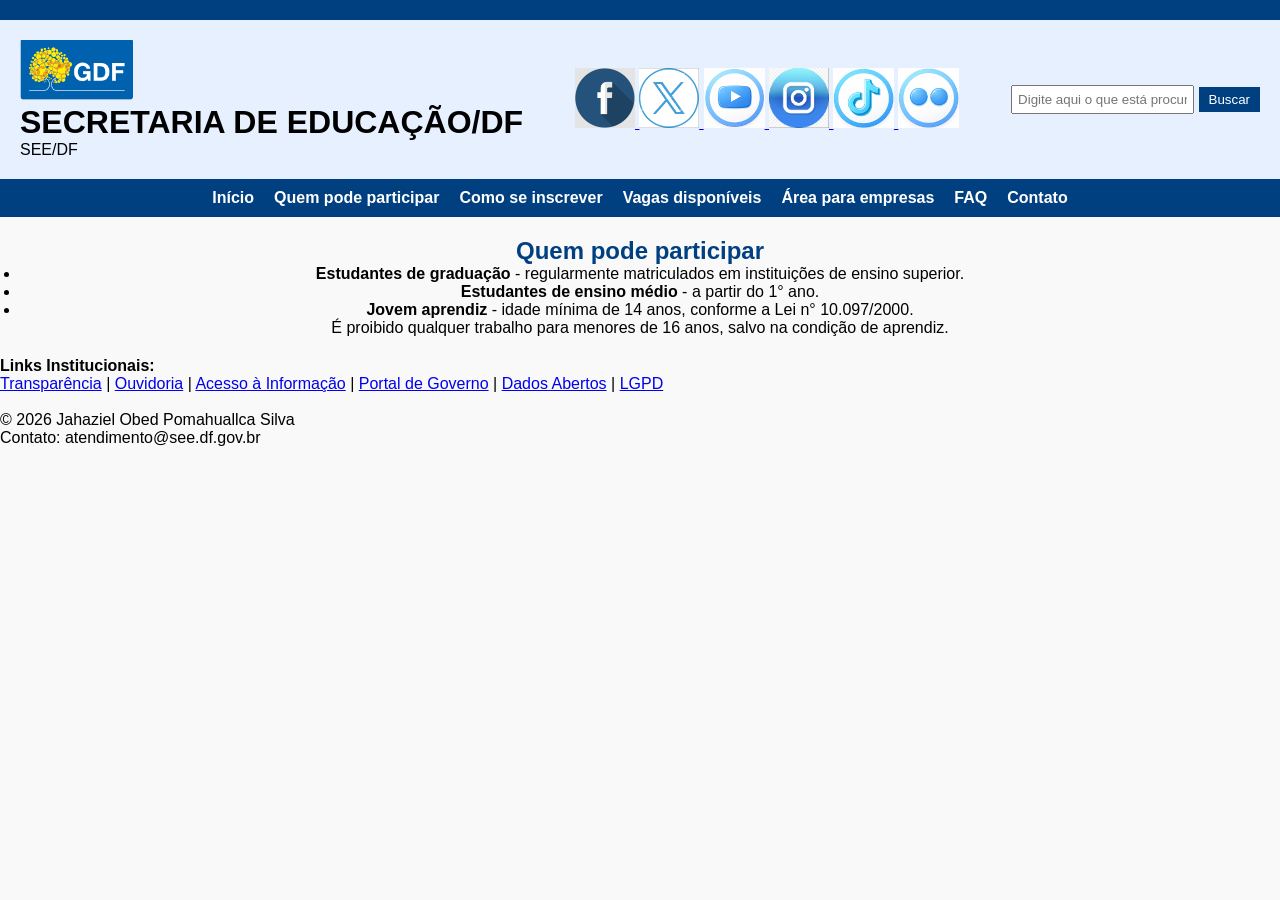
<file: index.html>
<!DOCTYPE html>
<html lang="pt-BR">
<head>
    <meta charset="UTF-8">
    <meta name="viewport" content="width=device-width, initial-scale=1.0">
    <title>Vagas (SEE) de Estágios e Jovem Aprendiz.</title>
    <link rel="stylesheet" href="styles.css">
</head>
<body>
  <!--Barra superior-->
    <div class="top-bar"></div>
<!-- Cabeçalho principal -->
<header>
  <div class="logo">
    <title>images</title>
    <img src="imagem/logo-gdf.png" alt=""> 
    <class="title">
        <h1>SECRETARIA DE EDUCAÇÃO/DF</h1>
        <p>SEE/DF</p>
    </div>
    <div class="logo">
        <a href="https://www.facebook.com/educadf/" target="_blank"><img src="imagem/logo-facebook.png" alt="Facebook">
        <a href="https://x.com/educadf" target="_blank"><img src="imagem/logo-X.png" alt="X">
        <a href="https://www.youtube.com/channel/UCbtXh3i-jkJ6vi-5nkzqukw" target="_blank"><img src="imagem/logo-youtube.png" alt="YouTube">
        <a href="https://www.instagram.com/educadf/" target="_blank"><img src="imagem/logo-instagram.png" alt="Instagram">
        <a href="https://www.tiktok.com/@educadf" target="_blank"><img src="imagem/logo-toktok.png" alt="TikTok">
        <a href="https://www.flickr.com/photos/199955563@N07/albums/" target="_blank"><img src="imagem/logo-flickr.png" alt="Flickr"></a>
    </div>
    <div class="search">
        <input type="text" placeholder="Digite aqui o que está procurando">
        <button>Buscar</button>
    </div>
</header>
<!--Menu principal-->
<nav class="main-menu">
    <ul>
        <li><a href="index.html" class="active">Início</a></li>
        <li><a href="quem-pode-participar.html">Quem pode participar</a></li>
        <li><a href="como-se-inscrever.html">Como se inscrever</a></li>
        <li><a href="vagas.html">Vagas disponíveis</a></li>
        <li><a href="empresas.html">Área para empresas</a></li>
        <li><a href="faq.html">FAQ</a></li>
        <li><a href="contato.html">Contato</a></li>
    </ul>
</nav>
<!--Conteúdo-->
<main>
    <sectionid="quem-pode-participar">
        <h2>Quem pode participar</h2>
        <ul>
            <li><strong>Estudantes de graduação</strong> - regularmente matriculados em instituições de ensino superior.</li>
            <li><strong>Estudantes de ensino médio</strong> - a partir do 1° ano.</li>
            <li><strong>Jovem aprendiz</strong> - idade mínima de 14 anos, conforme a Lei n° 10.097/2000.</li>
        </ul>
        <p>É proibido qualquer trabalho para menores de 16 anos, salvo na condição de aprendiz.</p>
        </section>
</main>
<footerstyle="background-color:#f2f2f2; padding:20px; text-align:center; font-size:14px;">
        <div>
          <strong>Links Institucionais:</strong><br>
          <a href="https://www.transparencia.df.gov.br" target="_blank">Transparência</a> |
          <a href="https://www.ouvidoria.df.gov.br" target="_blank">Ouvidoria</a> |
          <a href="https://www.acessoainformacao.gov.br" target="_blank">Acesso à Informação</a> |
          <a href="https://www.portal.df.gov.br" target="_blank">Portal de Governo</a> |
          <a href="https://www.dadosabertos.df.gov.br" target="_blank">Dados Abertos</a> |
          <a href="https://www.lgpd.df.gov.br" target="_blank">LGPD</a>
        </div>
        <br>
        <div>
        <p>&copy; 2026 Jahaziel Obed Pomahuallca Silva</p>
    <p>Contato: atendimento@see.df.gov.br</p>
</footer> 
</body>
</html>
</file>
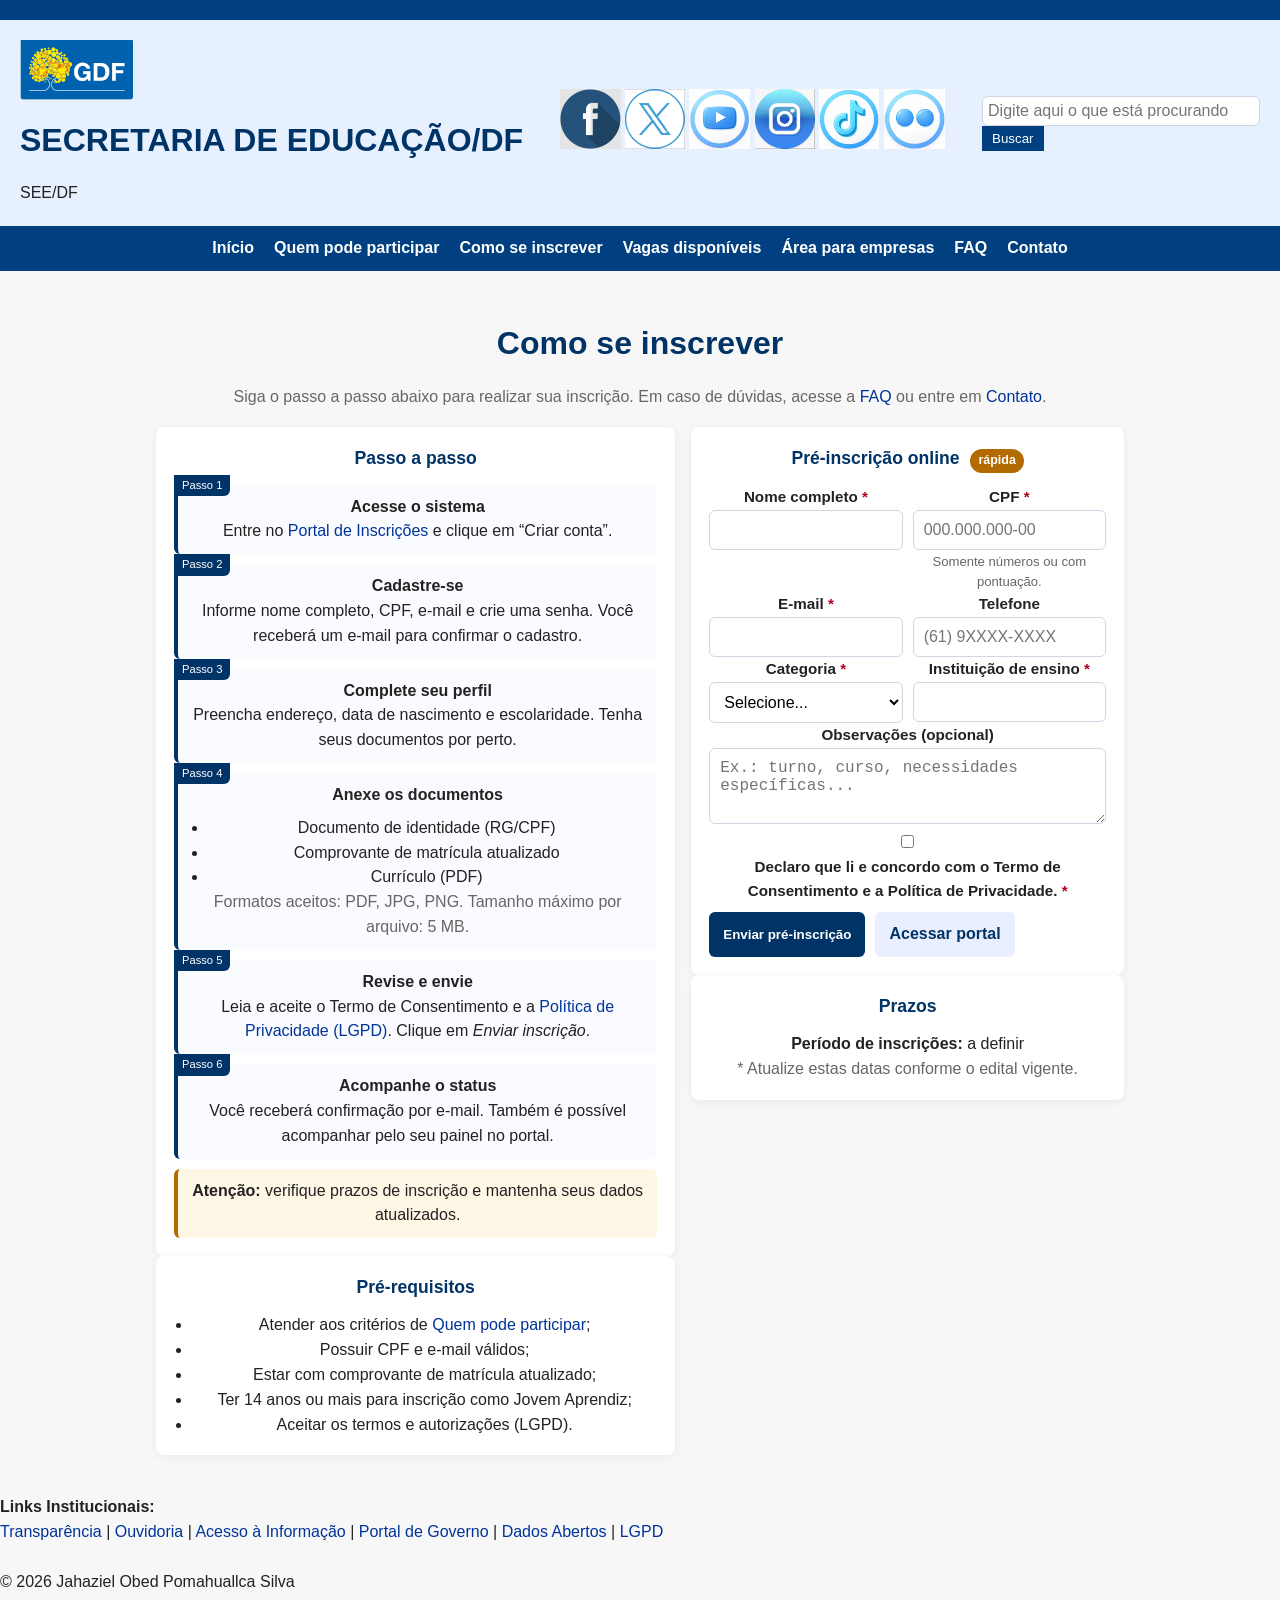
<file: como-se-inscrever.html>
<!DOCTYPE html>
<html lang="pt-BR">
<head>
  <meta charset="UTF-8" />
  <meta name="viewport" content="width=device-width, initial-scale=1" />
  <title>Como se inscrever</title>
  <link rel="stylesheet" href="styles.css">
  <body>
  <!--Barra superior-->
    <div class="top-bar"></div>
<!-- Cabeçalho principal -->
<header>
  <div class="logo">
    <title>images</title>
    <img src="imagem/logo-gdf.png" alt=""> 
    <class="title">
        <h1>SECRETARIA DE EDUCAÇÃO/DF</h1>
        <p>SEE/DF</p>
    </div>
    <div class="logo">
        <a href="https://www.facebook.com/educadf/" target="_blank"><img src="imagem/logo-facebook.png" alt="Facebook">
        <a href="https://x.com/educadf" target="_blank"><img src="imagem/logo-X.png" alt="X">
        <a href="https://www.youtube.com/channel/UCbtXh3i-jkJ6vi-5nkzqukw" target="_blank"><img src="imagem/logo-youtube.png" alt="YouTube">
        <a href="https://www.instagram.com/educadf/" target="_blank"><img src="imagem/logo-instagram.png" alt="Instagram">
        <a href="https://www.tiktok.com/@educadf" target="_blank"><img src="imagem/logo-toktok.png" alt="TikTok">
        <a href="https://www.flickr.com/photos/199955563@N07/albums/" target="_blank"><img src="imagem/logo-flickr.png" alt="Flickr"></a>
    </div>
    <div class="search">
        <input type="text" placeholder="Digite aqui o que está procurando">
        <button>Buscar</button>
    </div>
</header>
<!--Menu principal-->
<nav class="main-menu">
    <ul>
      <li><a href="index.html" class="active">Início</a></li>  
      <li><a href="quem-pode-participar.html">Quem pode participar</a></li>
        <li><a href="como-se-inscrever.html">Como se inscrever</a></li>
        <li><a href="vagas.html">Vagas disponíveis</a></li>
        <li><a href="empresas.html">Área para empresas</a></li>
        <li><a href="faq.html">FAQ</a></li>
        <li><a href="contato.html">Contato</a></li>
    </ul>
</nav>
  <style>
    :root{
      --prim:#003366;      /* azul institucional */
      --link:#003399;
      --bg:#f7f7f7;
      --card:#ffffff;
      --txt:#222;
      --muted:#666;
      --ok:#0a7f2e;
      --warn:#b36b00;
      --err:#b00020;
      --radius:8px;
    }
    *{box-sizing:border-box}
    body{
      margin:0;
      font-family: Arial, Helvetica, sans-serif;
      background:var(--bg);
      color:var(--txt);
      line-height:1.55;
    }
    .container{
      max-width:1000px;
      margin:24px auto;
      padding:16px;
    }
    h1{
      text-align:center;
      color:var(--prim);
      margin:8px 0 16px;
      font-size:clamp(1.6rem, 2.5vw, 2rem);
    }
    .intro{
      text-align:center;
      color:var(--muted);
      margin-bottom:18px;
    }
    .grid{
      display:grid;
      grid-template-columns:1fr;
      gap:16px;
    }
    @media (min-width: 840px){
      .grid{
        grid-template-columns: 1.2fr 1fr;
      }
    }
    .card{
      background:var(--card);
      border-radius:var(--radius);
      box-shadow:0 2px 10px rgba(0,0,0,.06);
      padding:18px;
    }
    .card h2{
      margin:0 0 12px;
      color:var(--prim);
      font-size:1.1rem;
    }
    .steps{
      counter-reset: passo;
      display:grid;
      gap:10px;
    }
    .step{
      border-left:4px solid var(--prim);
      background:#f9fbff;
      padding:10px 12px;
      border-radius:6px;
      position:relative;
    }
    .step::before{
      counter-increment: passo;
      content: "Passo " counter(passo);
      position:absolute;
      top:-10px; left:-4px;
      background:var(--prim);
      color:#fff;
      font-size:.7rem;
      padding:2px 8px;
      border-radius:0 0 6px 0;
    }
    .list{
      margin:8px 0 0 18px;
    }
    a{
      color:var(--link);
      text-decoration:none;
    }
    a:hover{text-decoration:underline}
    .badge{
      display:inline-block;
      font-size:.78rem;
      color:#fff;
      background:var(--warn);
      padding:2px 8px;
      border-radius:999px;
      margin-left:6px;
    }
    .muted{color:var(--muted)}
    .actions{
      display:flex; flex-wrap:wrap; gap:10px; margin-top:10px;
    }
    .btn{
      appearance:none; border:0; cursor:pointer;
      background:var(--prim); color:#fff; padding:10px 14px;
      border-radius:6px; font-weight:bold;
    }
    .btn.sec{ background:#e9efff; color:var(--prim) }
    .alert{
      background:#fff7e6; border-left:4px solid var(--warn);
      padding:10px 12px; border-radius:6px; margin-top:10px;
    }
    form .row{display:grid; gap:10px; grid-template-columns:1fr}
    @media (min-width:520px){
      form .row.two{ grid-template-columns:1fr 1fr; }
    }
    label{font-weight:bold; font-size:.95rem}
    input, select, textarea{
      width:100%; padding:10px; border:1px solid #cfd6e4;
      border-radius:6px; font-size:1rem; background:#fff;
    }
    .help{font-size:.82rem; color:var(--muted); margin-top:2px}
    .required::after{content:" *"; color:var(--err)}
    .error{color:var(--err); font-size:.85rem; margin-top:6px; display:none}
    .ok{color:var(--ok); font-size:.9rem; display:none}
    footer{
      text-align:center; color:var(--muted); font-size:.9rem; margin-top:20px;
    }
  </style>
</head>
<body>
  <main class="container" role="main">
    <h1>Como se inscrever</h1>
    <p class="intro">Siga o passo a passo abaixo para realizar sua inscrição. Em caso de dúvidas, acesse a <a href="#">FAQ</a> ou entre em <a href="#">Contato</a>.</p>

    <section class="grid" aria-label="Conteúdo principal">
      <!-- Coluna esquerda: Passo a passo / Requisitos -->
      <div class="col">
        <article class="card" aria-labelledby="titulo-passo">
          <h2 id="titulo-passo">Passo a passo</h2>
          <div class="steps">
            <div class="step">
              <strong>Acesse o sistema</strong>
              <p>Entre no <a href="#">Portal de Inscrições</a> e clique em “Criar conta”.</p>
            </div>
            <div class="step">
              <strong>Cadastre-se</strong>
              <p>Informe nome completo, CPF, e‑mail e crie uma senha. Você receberá um e‑mail para confirmar o cadastro.</p>
            </div>
            <div class="step">
              <strong>Complete seu perfil</strong>
              <p>Preencha endereço, data de nascimento e escolaridade. Tenha seus documentos por perto.</p>
            </div>
            <div class="step">
              <strong>Anexe os documentos</strong>
              <ul class="list">
                <li>Documento de identidade (RG/CPF)</li>
                <li>Comprovante de matrícula atualizado</li>
                <li>Currículo (PDF)</li>
              </ul>
              <p class="muted">Formatos aceitos: PDF, JPG, PNG. Tamanho máximo por arquivo: 5 MB.</p>
            </div>
            <div class="step">
              <strong>Revise e envie</strong>
              <p>Leia e aceite o Termo de Consentimento e a <a href="#">Política de Privacidade (LGPD)</a>. Clique em <em>Enviar inscrição</em>.</p>
            </div>
            <div class="step">
              <strong>Acompanhe o status</strong>
              <p>Você receberá confirmação por e‑mail. Também é possível acompanhar pelo seu painel no portal.</p>
            </div>
          </div>
          <div class="alert" role="note">
            <strong>Atenção:</strong> verifique prazos de inscrição e mantenha seus dados atualizados.
          </div>
        </article>

        <article class="card" aria-labelledby="titulo-requisitos">
          <h2 id="titulo-requisitos">Pré‑requisitos</h2>
          <ul class="list">
            <li>Atender aos critérios de <a href="#">Quem pode participar</a>;</li>
            <li>Possuir CPF e e‑mail válidos;</li>
            <li>Estar com comprovante de matrícula atualizado;</li>
            <li>Ter 14 anos ou mais para inscrição como Jovem Aprendiz;</li>
            <li>Aceitar os termos e autorizações (LGPD).</li>
          </ul>
        </article>
      </div>

      <!-- Coluna direita: Formulário de interesse -->
      <aside class="col">
        <section class="card" aria-labelledby="titulo-form">
          <h2 id="titulo-form">Pré-inscrição online <span class="badge">rápida</span></h2>
          <form id="formInscricao" novalidate>
            <div class="row two">
              <div>
                <label for="nome" class="required">Nome completo</label>
                <input type="text" id="nome" name="nome" autocomplete="name" required />
              </div>
              <div>
                <label for="cpf" class="required">CPF</label>
                <input type="text" id="cpf" name="cpf" inputmode="numeric" placeholder="000.000.000-00" required />
                <div class="help">Somente números ou com pontuação.</div>
              </div>
            </div>

            <div class="row two">
              <div>
                <label for="email" class="required">E-mail</label>
                <input type="email" id="email" name="email" autocomplete="email" required />
              </div>
              <div>
                <label for="telefone">Telefone</label>
                <input type="tel" id="telefone" name="telefone" placeholder="(61) 9XXXX-XXXX" autocomplete="tel" />
              </div>
            </div>

            <div class="row two">
              <div>
                <label for="categoria" class="required">Categoria</label>
                <select id="categoria" name="categoria" required>
                  <option value="">Selecione...</option>
                  <option>Estudante de graduação</option>
                  <option>Estudante de ensino médio</option>
                  <option>Jovem aprendiz</option>
                </select>
              </div>
              <div>
                <label for="instituicao" class="required">Instituição de ensino</label>
                <input type="text" id="instituicao" name="instituicao" required />
              </div>
            </div>

            <div class="row">
              <div>
                <label for="obs">Observações (opcional)</label>
                <textarea id="obs" name="obs" rows="3" placeholder="Ex.: turno, curso, necessidades específicas..."></textarea>
              </div>
            </div>

            <div class="row">
              <label class="required">
                <input type="checkbox" id="termo" required />
                Declaro que li e concordo com o Termo de Consentimento e a Política de Privacidade.
              </label>
            </div>

            <div class="error" id="erroForm">Por favor, preencha os campos obrigatórios corretamente.</div>
            <div class="ok" id="okForm">Pré-inscrição enviada com sucesso! Verifique seu e-mail.</div>

            <div class="actions">
              <button type="submit" class="btn">Enviar pré-inscrição</button>
              <a class="btn sec" href="#">Acessar portal</a>
            </div>
          </form>
        </section>

        <section class="card" aria-labelledby="titulo-prazos">
          <h2 id="titulo-prazos">Prazos</h2>
          <p><strong>Período de inscrições:</strong> a definir</p>
          <p class="muted">* Atualize estas datas conforme o edital vigente.</p>
        </section>
      </aside>
    </section>
  </main>

  <script>
    // Validação leve do formulário (sem bibliotecas)
    (function(){
      const f = document.getElementById('formInscricao');
      const erro = document.getElementById('erroForm');
      const ok = document.getElementById('okForm');

      function limpa(str){ return (str||"").replace(/[^\d]/g,''); }

      function validaCPF(cpf){
        cpf = limpa(cpf);
        if(!cpf || cpf.length !== 11 || /^(\d)\1+$/.test(cpf)) return false;
        let soma = 0, resto;
        for(let i=1;i<=9;i++) soma += parseInt(cpf.substring(i-1,i))*(11-i);
        resto = (soma*10)%11; if(resto===10||resto===11) resto=0;
        if(resto !== parseInt(cpf.substring(9,10))) return false;
        soma=0;
        for(let i=1;i<=10;i++) soma += parseInt(cpf.substring(i-1,i))*(12-i);
        resto = (soma*10)%11; if(resto===10||resto===11) resto=0;
        return resto === parseInt(cpf.substring(10,11));
      }

      f.addEventListener('submit', function(e){
        e.preventDefault();
        erro.style.display='none';
        ok.style.display='none';

        const nome = f.nome.value.trim();
        const cpf = f.cpf.value.trim();
        const email = f.email.value.trim();
        const categoria = f.categoria.value;
        const instituicao = f.instituicao.value.trim();
        const termo = f.termo.checked;

        let valido = true;
        if(!nome || !email || !categoria || !instituicao || !termo) valido = false;
        if(!valido || !validaCPF(cpf)){
          erro.style.display='block';
          return;
        }

        // Aqui você pode integrar com seu backend via fetch()
        ok.style.display='block';
        f.reset();
      });
    })();
  </script>
  <footerstyle="background-color:#f2f2f2; padding:20px; text-align:center; font-size:14px;">
        <div>
          <strong>Links Institucionais:</strong><br>
          <a href="https://www.transparencia.df.gov.br" target="_blank">Transparência</a> |
          <a href="https://www.ouvidoria.df.gov.br" target="_blank">Ouvidoria</a> |
          <a href="https://www.acessoainformacao.gov.br" target="_blank">Acesso à Informação</a> |
          <a href="https://www.portal.df.gov.br" target="_blank">Portal de Governo</a> |
          <a href="https://www.dadosabertos.df.gov.br" target="_blank">Dados Abertos</a> |
          <a href="https://www.lgpd.df.gov.br" target="_blank">LGPD</a>
        </div>
        <br>
        <div>
        <p>&copy; 2026 Jahaziel Obed Pomahuallca Silva</p>
    <p>Contato: atendimento@see.df.gov.br</p>
</footer>
</body>
</html>
</file>
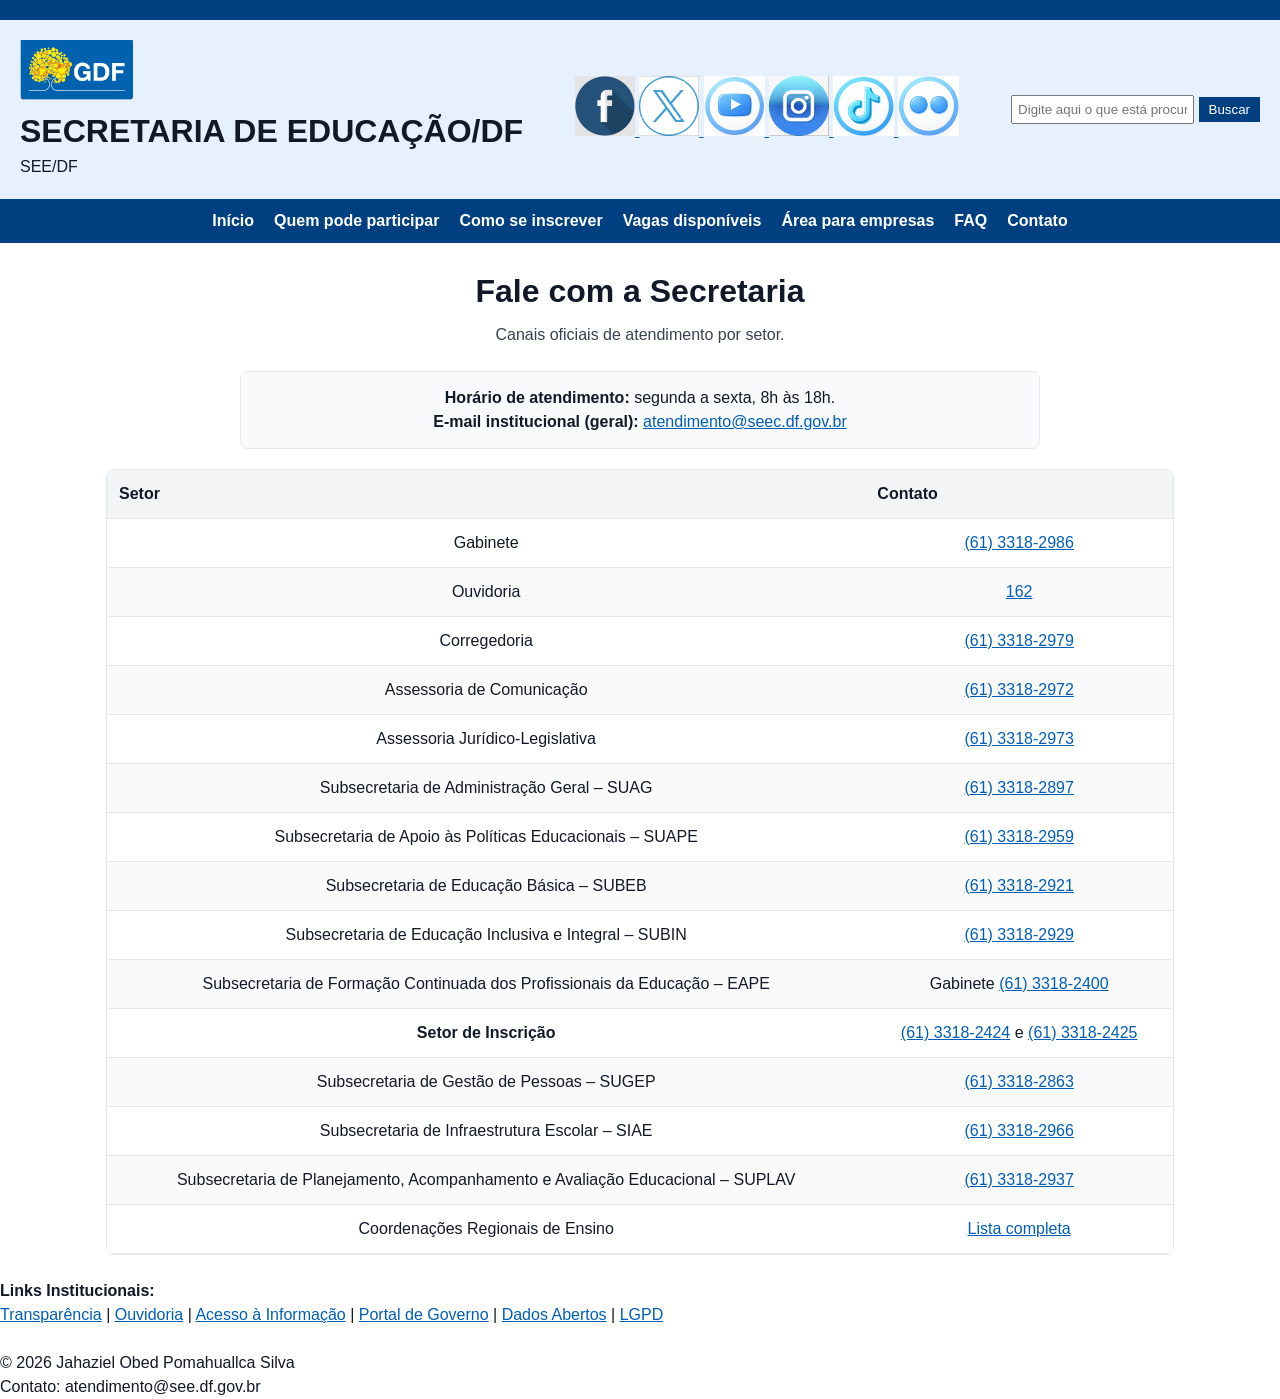
<file: contato.html>
<!doctype html>
<html lang="pt-br">
<head>
<meta charset="utf-8">
<meta name="viewport" content="width=device-width, initial-scale=1">
<title>SEE/DF — Contato</title>
<link rel="stylesheet" href="styles.css">
<body>
  <!--Barra superior-->
    <div class="top-bar"></div>
<!-- Cabeçalho principal -->
<header>
  <div class="logo">
    <title>images</title>
    <img src="imagem/logo-gdf.png" alt=""> 
    <class="title">
        <h1>SECRETARIA DE EDUCAÇÃO/DF</h1>
        <p>SEE/DF</p>
    </div>
    <div class="logo">
        <a href="https://www.facebook.com/educadf/" target="_blank"><img src="imagem/logo-facebook.png" alt="Facebook">
        <a href="https://x.com/educadf" target="_blank"><img src="imagem/logo-X.png" alt="X">
        <a href="https://www.youtube.com/channel/UCbtXh3i-jkJ6vi-5nkzqukw" target="_blank"><img src="imagem/logo-youtube.png" alt="YouTube">
        <a href="https://www.instagram.com/educadf/" target="_blank"><img src="imagem/logo-instagram.png" alt="Instagram">
        <a href="https://www.tiktok.com/@educadf" target="_blank"><img src="imagem/logo-toktok.png" alt="TikTok">
        <a href="https://www.flickr.com/photos/199955563@N07/albums/" target="_blank"><img src="imagem/logo-flickr.png" alt="Flickr"></a>
    </div>
    <div class="search">
        <input type="text" placeholder="Digite aqui o que está procurando">
        <button>Buscar</button>
    </div>
</header>
<!--Menu principal-->
<nav class="main-menu">
    <ul>
        <li><a href="index.html" class="active">Início</a></li>
        <li><a href="quem-pode-participar.html">Quem pode participar</a></li>
        <li><a href="como-se-inscrever.html">Como se inscrever</a></li>
        <li><a href="vagas.html">Vagas disponíveis</a></li>
        <li><a href="empresas.html">Área para empresas</a></li>
        <li><a href="faq.html">FAQ</a></li>
        <li><a href="contato.html">Contato</a></li>
    </ul>
</nav>

<style>
    :root{
        --azul-topo:#005EB8;
        --azul-menu:#0B3A67;
        --azul-link:#005EB8;
        --cinza-borda:#e5e7eb;
        --fundo:#ffffff;
        --texto:#111827;
    }
    *{box-sizing:border-box}
    body{
        margin:0; font-family: Arial, Helvetica, sans-serif;
        color:var(--texto); background:var(--fundo);
        line-height:1.5;
    }

    /* TOPO */
    .topo{
        background:var(--azul-topo);
        padding:10px 16px;
        display:flex; align-items:center; justify-content:space-between;
        color:#fff;
    }
    .topo .logo{
        display:flex; align-items:center; gap:10px;
    }
    .topo .logo img{ height:40px; }
    .topo .titulo{
        font-weight:bold; font-size:20px; letter-spacing:.2px;
    }
    .redes{
        display:flex; gap:8px; align-items:center;
    }
    .redes a img{ height:28px; width:28px; display:block; }

    /* MENU */
    .menu{
        background:var(--azul-menu);
        padding:8px 10px;
        display:flex; gap:18px; flex-wrap:wrap;
    }
    .menu a{
        color:#fff; text-decoration:none; font-size:14px; padding:4px 6px;
    }
    .menu a:hover, .menu a:focus{ text-decoration:underline; }

    /* CONTEÚDO */
    .container{ max-width:1100px; margin:24px auto; padding:0 16px; }
    .titulo-pagina{ text-align:center; margin:0 0 8px 0; }
    .subtitulo{ text-align:center; color:#374151; margin:0 0 24px 0; }

    /* ALERTA/DESTAQUE */
    .card{
        border:1px solid var(--cinza-borda); border-radius:8px; padding:14px 16px; background:#f9fafb;
        margin: 0 auto 20px auto; max-width:800px;
    }

    /* TABELA */
    .tabela-wrap{
        overflow:auto; border:1px solid var(--cinza-borda); border-radius:8px;
    }
    table{
        border-collapse:collapse; width:100%; min-width:640px; background:#fff;
    }
    thead th{
        background:#f3f4f6; color:#111827; text-align:left; font-weight:bold;
        padding:12px; border-bottom:1px solid var(--cinza-borda);
    }
    tbody td{
        padding:12px; border-bottom:1px solid var(--cinza-borda);
    }
    tbody tr:nth-child(even){ background:#fafafa; }

    a{ color:var(--azul-link); }
    a:focus{ outline:2px solid #93c5fd; outline-offset:2px; }

    /* RODAPÉ */
    footer{
        margin-top:32px; padding:18px 12px; text-align:center; font-size:13px;
        border-top:1px solid var(--cinza-borda);
    }
    footer .links a{ color:var(--azul-link); margin:0 6px; text-decoration:none; }
    footer .links a:hover{text-decoration:underline;}

    /* RESPONSIVO */
    @media (max-width:640px){
        .topo .titulo{ font-size:16px; }
        .topo .logo img{ height:32px; }
        .redes a img{ height:24px; width:24px; }
        table{ min-width:520px; }
    }
</style>
</head>
<body>

<!-- MENU PRINCIPAL -->
<main class="container" role="main">
    <h1 class="titulo-pagina">Fale com a Secretaria</h1>
    <p class="subtitulo">Canais oficiais de atendimento por setor.</p>

    <!-- DESTAQUE / INFORMAÇÕES GERAIS -->
    <section class="card" aria-label="Informações gerais">
        <strong>Horário de atendimento:</strong> segunda a sexta, 8h às 18h.<br>
        <strong>E-mail institucional (geral):</strong> <a href="mailto:atendimento@seec.df.gov.br">atendimento@seec.df.gov.br</a>
    </section>

    <!-- TABELA DE CONTATOS -->
    <section aria-labelledby="tabela-contatos">
        <h2 id="tabela-contatos" class="visually-hidden" style="position:absolute;left:-9999px">Contatos por setor</h2>

        <div class="tabela-wrap">
            <table>
                <thead>
                    <tr>
                        <th scope="col">Setor</th>
                        <th scope="col">Contato</th>
                    </tr>
                </thead>
                <tbody>
                    <tr>
                        <td>Gabinete</td>
                        <td><a href="tel:+556133182986">(61) 3318-2986</a></td>
                    </tr>
                    <tr>
                        <td>Ouvidoria</td>
                        <td><a href="tel:162">162</a></td>
                    </tr>
                    <tr>
                        <td>Corregedoria</td>
                        <td><a href="tel:+556133182979">(61) 3318-2979</a></td>
                    </tr>
                    <tr>
                        <td>Assessoria de Comunicação</td>
                        <td><a href="tel:+556133182972">(61) 3318-2972</a></td>
                    </tr>
                    <tr>
                        <td>Assessoria Jurídico‑Legislativa</td>
                        <td><a href="tel:+556133182973">(61) 3318-2973</a></td>
                    </tr>
                    <tr>
                        <td>Subsecretaria de Administração Geral – SUAG</td>
                        <td><a href="tel:+556133182897">(61) 3318-2897</a></td>
                    </tr>
                    <tr>
                        <td>Subsecretaria de Apoio às Políticas Educacionais – SUAPE</td>
                        <td><a href="tel:+556133182959">(61) 3318-2959</a></td>
                    </tr>
                    <tr>
                        <td>Subsecretaria de Educação Básica – SUBEB</td>
                        <td><a href="tel:+556133182921">(61) 3318-2921</a></td>
                    </tr>
                    <tr>
                        <td>Subsecretaria de Educação Inclusiva e Integral – SUBIN</td>
                        <td><a href="tel:+556133182929">(61) 3318-2929</a></td>
                    </tr>
                    <tr>
                        <td>Subsecretaria de Formação Continuada dos Profissionais da Educação – EAPE</td>
                        <td>Gabinete <a href="tel:+556133182400">(61) 3318-2400</a></td>
                    </tr>
                    <tr>
                        <td><strong>Setor de Inscrição</strong></td>
                        <td>
                            <a href="tel:+556133182424">(61) 3318-2424</a> e
                            <a href="tel:+556133182425">(61) 3318-2425</a>
                        </td>
                    </tr>
                    <tr>
                        <td>Subsecretaria de Gestão de Pessoas – SUGEP</td>
                        <td><a href="tel:+556133182863">(61) 3318-2863</a></td>
                    </tr>
                    <tr>
                        <td>Subsecretaria de Infraestrutura Escolar – SIAE</td>
                        <td><a href="tel:+556133182966">(61) 3318-2966</a></td>
                    </tr>
                    <tr>
                        <td>Subsecretaria de Planejamento, Acompanhamento e Avaliação Educacional – SUPLAV</td>
                        <td><a href="tel:+556133182937">(61) 3318-2937</a></td>
                    </tr>
                    <tr>
                        <td>Coordenações Regionais de Ensino</td>
                        <td><a href="#">Lista completa</a></td>
                    </tr>
                </tbody>
            </table>
        </div>
    </section>

    <!-- OPCIONAL: MAPA (substitua o src pelo embed do endereço da SEEDF) -->
    <!--
    <section class="card" aria-label="Localização">
        <h3 style="margin-top:0">Localização</h3>
        <iframe title="Mapa SEEDF" src="URL_DO_GOOGLE_MAPS_EMBED" width="100%" height="300" style="border:0" loading="lazy" referrerpolicy="no-referrer-when-downgrade"></iframe>
    </section>
    -->

</main>

<footerstyle="background-color:#f2f2f2; padding:20px; text-align:center; font-size:14px;">
        <div>
          <strong>Links Institucionais:</strong><br>
          <a href="https://www.transparencia.df.gov.br" target="_blank">Transparência</a> |
          <a href="https://www.ouvidoria.df.gov.br" target="_blank">Ouvidoria</a> |
          <a href="https://www.acessoainformacao.gov.br" target="_blank">Acesso à Informação</a> |
          <a href="https://www.portal.df.gov.br" target="_blank">Portal de Governo</a> |
          <a href="https://www.dadosabertos.df.gov.br" target="_blank">Dados Abertos</a> |
          <a href="https://www.lgpd.df.gov.br" target="_blank">LGPD</a>
        </div>
        <br>
        <div>
        <p>&copy; 2026 Jahaziel Obed Pomahuallca Silva</p>
    <p>Contato: atendimento@see.df.gov.br</p>
</footer>
</body>
</html>
</file>
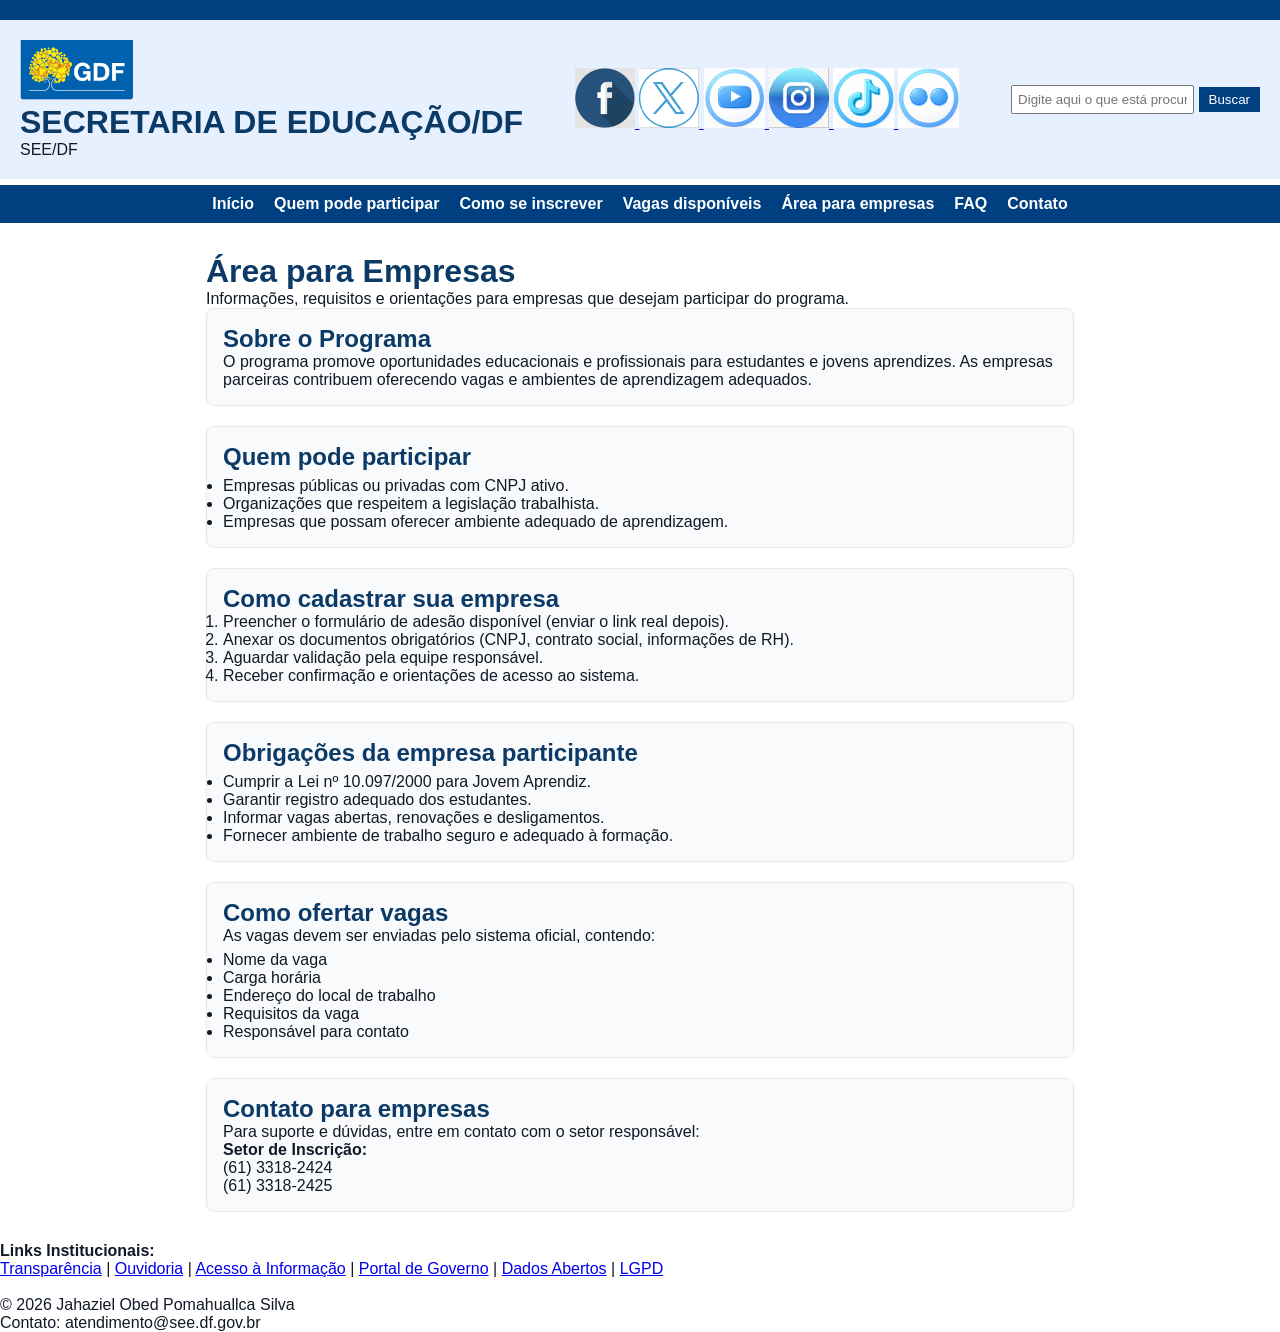
<file: empresas.html>
<!doctype html>
<html lang="pt-br">
<head>
<meta charset="utf-8">
<meta name="viewport" content="width=device-width, initial-scale=1">
<title>SEE/DF — Área para Empresas</title>
<link rel="stylesheet" href="styles.css">
<body>
  <!--Barra superior-->
    <div class="top-bar"></div>
<!-- Cabeçalho principal -->
<header>
  <div class="logo">
    <title>images</title>
    <img src="imagem/logo-gdf.png" alt=""> 
    <class="title">
        <h1>SECRETARIA DE EDUCAÇÃO/DF</h1>
        <p>SEE/DF</p>
    </div>
    <div class="logo">
        <a href="https://www.facebook.com/educadf/" target="_blank"><img src="imagem/logo-facebook.png" alt="Facebook">
        <a href="https://x.com/educadf" target="_blank"><img src="imagem/logo-X.png" alt="X">
        <a href="https://www.youtube.com/channel/UCbtXh3i-jkJ6vi-5nkzqukw" target="_blank"><img src="imagem/logo-youtube.png" alt="YouTube">
        <a href="https://www.instagram.com/educadf/" target="_blank"><img src="imagem/logo-instagram.png" alt="Instagram">
        <a href="https://www.tiktok.com/@educadf" target="_blank"><img src="imagem/logo-toktok.png" alt="TikTok">
        <a href="https://www.flickr.com/photos/199955563@N07/albums/" target="_blank"><img src="imagem/logo-flickr.png" alt="Flickr"></a>
    </div>
    <div class="search">
        <input type="text" placeholder="Digite aqui o que está procurando">
        <button>Buscar</button>
    </div>
</header>
<!--Menu principal-->
<nav class="main-menu">
    <ul>
        <li><a href="index.html" class="active">Início</a></li>
        <li><a href="quem-pode-participar.html">Quem pode participar</a></li>
        <li><a href="como-se-inscrever.html">Como se inscrever</a></li>
        <li><a href="vagas.html">Vagas disponíveis</a></li>
        <li><a href="empresas.html">Área para empresas</a></li>
        <li><a href="faq.html">FAQ</a></li>
        <li><a href="contato.html">Contato</a></li>
    </ul>
</nav>
<style>
    :root{
        --azul-topo:#005EB8;
        --azul-menu:#0B3A67;
        --azul-link:#005EB8;
        --cinza-borda:#e5e7eb;
        --fundo:#ffffff;
        --texto:#111827;
    }

    body{
        margin:0; font-family:Arial, Helvetica, sans-serif;
        color:var(--texto); background:var(--fundo);
    }

    /* TOPO */
    .topo{
        background:var(--azul-topo);
        padding:10px 16px;
        display:flex; justify-content:space-between; align-items:center;
    }
    .topo img{ height:40px; }
    .titulo-topo{
        color:#fff; font-weight:bold; font-size:20px; margin-left:8px;
    }
    .redes a img{ height:28px; margin-left:6px; }

    /* MENU */
    .menu{
        background:var(--azul-menu);
        padding:8px 10px;
        display:flex; gap:20px; flex-wrap:wrap;
    }
    .menu a{
        color:#fff; text-decoration:none; font-size:14px;
    }
    .menu a:hover{ text-decoration:underline; }

    /* CONTEÚDO */
    .container{
        max-width:900px; margin:30px auto; padding:0 16px;
    }
    h1, h2{ color:#0B3A67; }

    .card{
        border:1px solid var(--cinza-borda);
        border-radius:8px;
        background:#f9fafb;
        padding:16px;
        margin-bottom:20px;
    }

    ul{ margin-top:6px; }

    /* RODAPÉ */
    footer{
        margin-top:40px;
        padding:18px;
        text-align:center;
        border-top:1px solid var(--cinza-borda);
        font-size:13px;
    }
    footer a{
        color:var(--azul-link);
        text-decoration:none;
        margin:0 6px;
    }
</style>

</head>

<body>
<!-- CONTEÚDO -->
<div class="container">
    <h1>Área para Empresas</h1>
    <p>Informações, requisitos e orientações para empresas que desejam participar do programa.</p>

    <!-- SOBRE O PROGRAMA -->
    <div class="card">
        <h2>Sobre o Programa</h2>
        <p>O programa promove oportunidades educacionais e profissionais para estudantes e jovens aprendizes. As empresas parceiras contribuem oferecendo vagas e ambientes de aprendizagem adequados.</p>
    </div>

    <!-- QUEM PODE PARTICIPAR -->
    <div class="card">
        <h2>Quem pode participar</h2>
        <ul>
            <li>Empresas públicas ou privadas com CNPJ ativo.</li>
            <li>Organizações que respeitem a legislação trabalhista.</li>
            <li>Empresas que possam oferecer ambiente adequado de aprendizagem.</li>
        </ul>
    </div>

    <!-- COMO SE CADASTRAR -->
    <div class="card">
        <h2>Como cadastrar sua empresa</h2>
        <ol>
            <li>Preencher o formulário de adesão disponível (enviar o link real depois).</li>
            <li>Anexar os documentos obrigatórios (CNPJ, contrato social, informações de RH).</li>
            <li>Aguardar validação pela equipe responsável.</li>
            <li>Receber confirmação e orientações de acesso ao sistema.</li>
        </ol>
    </div>

    <!-- OBRIGAÇÕES -->
    <div class="card">
        <h2>Obrigações da empresa participante</h2>
        <ul>
            <li>Cumprir a Lei nº 10.097/2000 para Jovem Aprendiz.</li>
            <li>Garantir registro adequado dos estudantes.</li>
            <li>Informar vagas abertas, renovações e desligamentos.</li>
            <li>Fornecer ambiente de trabalho seguro e adequado à formação.</li>
        </ul>
    </div>

    <!-- COMO ENVIAR VAGAS -->
    <div class="card">
        <h2>Como ofertar vagas</h2>
        <p>As vagas devem ser enviadas pelo sistema oficial, contendo:</p>
        <ul>
            <li>Nome da vaga</li>
            <li>Carga horária</li>
            <li>Endereço do local de trabalho</li>
            <li>Requisitos da vaga</li>
            <li>Responsável para contato</li>
        </ul>
    </div>

    <!-- CONTATO -->
    <div class="card">
        <h2>Contato para empresas</h2>
        <p>Para suporte e dúvidas, entre em contato com o setor responsável:</p>
        <p><strong>Setor de Inscrição:</strong><br>
        (61) 3318‑2424<br>
        (61) 3318‑2425</p>
    </div>

</div>

<!-- RODAPÉ -->
<footerstyle="background-color:#f2f2f2; padding:20px; text-align:center; font-size:14px;">
        <div>
          <strong>Links Institucionais:</strong><br>
          <a href="https://www.transparencia.df.gov.br" target="_blank">Transparência</a> |
          <a href="https://www.ouvidoria.df.gov.br" target="_blank">Ouvidoria</a> |
          <a href="https://www.acessoainformacao.gov.br" target="_blank">Acesso à Informação</a> |
          <a href="https://www.portal.df.gov.br" target="_blank">Portal de Governo</a> |
          <a href="https://www.dadosabertos.df.gov.br" target="_blank">Dados Abertos</a> |
          <a href="https://www.lgpd.df.gov.br" target="_blank">LGPD</a>
        </div>
        <br>
        <div>
        <p>&copy; 2026 Jahaziel Obed Pomahuallca Silva</p>
    <p>Contato: atendimento@see.df.gov.br</p>
</footer>
</body>
</html>
</file>
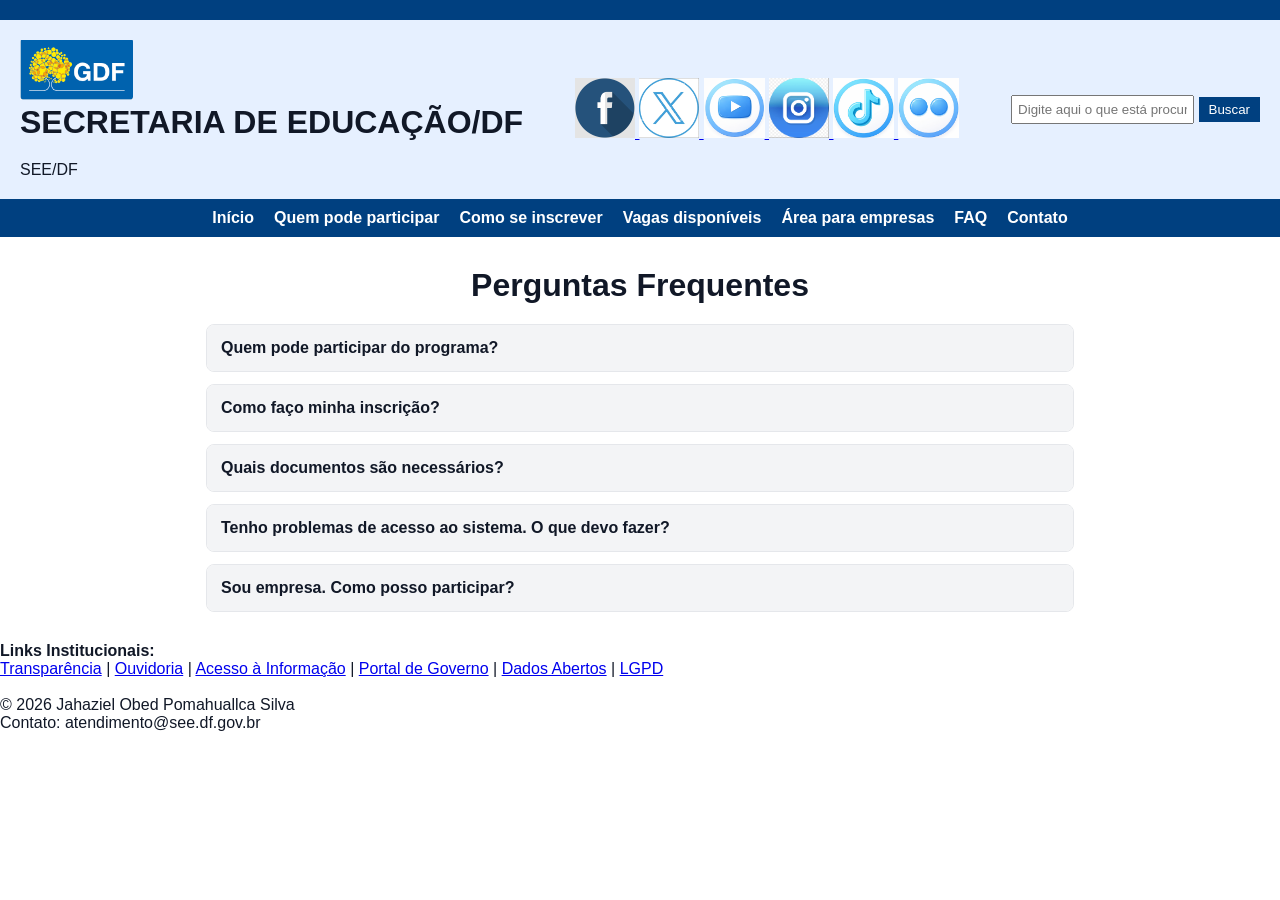
<file: faq.html>
<!doctype html>
<html lang="pt-br">
<head>
<meta charset="utf-8">
<meta name="viewport" content="width=device-width, initial-scale=1">
<title>SEE/DF — FAQ</title>
<link rel="stylesheet" href="styles.css">
<body>
  <!--Barra superior-->
    <div class="top-bar"></div>
<!-- Cabeçalho principal -->
<header>
  <div class="logo">
    <title>images</title>
    <img src="imagem/logo-gdf.png" alt=""> 
    <class="title">
        <h1>SECRETARIA DE EDUCAÇÃO/DF</h1>
        <p>SEE/DF</p>
    </div>
    <div class="logo">
        <a href="https://www.facebook.com/educadf/" target="_blank"><img src="imagem/logo-facebook.png" alt="Facebook">
        <a href="https://x.com/educadf" target="_blank"><img src="imagem/logo-X.png" alt="X">
        <a href="https://www.youtube.com/channel/UCbtXh3i-jkJ6vi-5nkzqukw" target="_blank"><img src="imagem/logo-youtube.png" alt="YouTube">
        <a href="https://www.instagram.com/educadf/" target="_blank"><img src="imagem/logo-instagram.png" alt="Instagram">
        <a href="https://www.tiktok.com/@educadf" target="_blank"><img src="imagem/logo-toktok.png" alt="TikTok">
        <a href="https://www.flickr.com/photos/199955563@N07/albums/" target="_blank"><img src="imagem/logo-flickr.png" alt="Flickr"></a>
    </div>
    <div class="search">
        <input type="text" placeholder="Digite aqui o que está procurando">
        <button>Buscar</button>
    </div>
</header>
<!--Menu principal-->
<nav class="main-menu">
    <ul>
        <li><a href="index.html" class="active">Início</a></li>
        <li><a href="quem-pode-participar.html">Quem pode participar</a></li>
        <li><a href="como-se-inscrever.html">Como se inscrever</a></li>
        <li><a href="vagas.html">Vagas disponíveis</a></li>
        <li><a href="empresas.html">Área para empresas</a></li>
        <li><a href="faq.html">FAQ</a></li>
        <li><a href="contato.html">Contato</a></li>
    </ul>
</nav>
<style>
    :root{
        --azul-topo:#005EB8;
        --azul-menu:#0B3A67;
        --azul-link:#005EB8;
        --cinza-borda:#e5e7eb;
        --fundo:#ffffff;
        --texto:#111827;
    }

    body{
        margin:0; font-family:Arial, Helvetica, sans-serif;
        color:var(--texto); background:var(--fundo);
    }

    /* TOPO */
    .topo{
        background:var(--azul-topo);
        padding:10px 16px;
        display:flex; justify-content:space-between; align-items:center;
    }
    .topo img{ height:40px; }
    .titulo-topo{
        color:#fff; font-weight:bold; font-size:20px; margin-left:8px;
    }
    .redes a img{ height:28px; margin-left:6px; }

    /* MENU */
    .menu{
        background:var(--azul-menu);
        padding:8px 10px;
        display:flex; gap:20px; flex-wrap:wrap;
    }
    .menu a{
        color:#fff; text-decoration:none; font-size:14px;
    }
    .menu a:hover{ text-decoration:underline; }

    /* CONTEÚDO */
    .container{
        max-width:900px; margin:30px auto; padding:0 16px;
    }
    h1{ text-align:center; margin-bottom:20px; }

    /* FAQ estilo accordion */
    .faq-item{
        border:1px solid var(--cinza-borda);
        border-radius:8px;
        margin-bottom:12px;
        overflow:hidden;
    }
    .faq-pergunta{
        background:#f3f4f6;
        padding:14px;
        cursor:pointer;
        font-weight:bold;
    }
    .faq-resposta{
        padding:14px;
        display:none;
        background:#fff;
    }

    /* RODAPÉ */
    footer{
        margin-top:40px;
        padding:18px;
        text-align:center;
        border-top:1px solid var(--cinza-borda);
        font-size:13px;
    }
    footer a{
        color:var(--azul-link);
        text-decoration:none;
        margin:0 6px;
    }
</style>

<script>
function toggleFAQ(id){
    var box = document.getElementById(id);
    box.style.display = box.style.display === "block" ? "none" : "block";
}
</script>

</head>

<body>

<!-- CONTEÚDO FAQ -->
<div class="container">
    <h1>Perguntas Frequentes</h1>

    <!-- Pergunta 1 -->
    <div class="faq-item">
        <div class="faq-pergunta" onclick="toggleFAQ('r1')">
            Quem pode participar do programa?
        </div>
        <div class="faq-resposta" id="r1">
            Estudantes de ensino médio, estudantes de graduação e jovens aprendizes a partir de 14 anos.
        </div>
    </div>

    <!-- Pergunta 2 -->
    <div class="faq-item">
        <div class="faq-pergunta" onclick="toggleFAQ('r2')">
            Como faço minha inscrição?
        </div>
        <div class="faq-resposta" id="r2">
            A inscrição é realizada exclusivamente pelo site oficial, no menu “Como se inscrever”.
        </div>
    </div>

    <!-- Pergunta 3 -->
    <div class="faq-item">
        <div class="faq-pergunta" onclick="toggleFAQ('r3')">
            Quais documentos são necessários?
        </div>
        <div class="faq-resposta" id="r3">
            Documento de identidade, CPF, comprovante de residência e comprovante de matrícula, conforme modalidade escolhida.
        </div>
    </div>

    <!-- Pergunta 4 -->
    <div class="faq-item">
        <div class="faq-pergunta" onclick="toggleFAQ('r4')">
            Tenho problemas de acesso ao sistema. O que devo fazer?
        </div>
        <div class="faq-resposta" id="r4">
            Entre em contato com o Setor de Inscrição pelos telefones:<br>
            <strong>(61) 3318‑2424</strong> e <strong>(61) 3318‑2425</strong>.
        </div>
    </div>

    <!-- Pergunta 5 -->
    <div class="faq-item">
        <div class="faq-pergunta" onclick="toggleFAQ('r5')">
            Sou empresa. Como posso participar?
        </div>
        <div class="faq-resposta" id="r5">
            Acesse o menu “Área para empresas” para ver requisitos e cadastro.
        </div>
    </div>

</div>

<!-- RODAPÉ -->
<footerstyle="background-color:#f2f2f2; padding:20px; text-align:center; font-size:14px;">
        <div>
          <strong>Links Institucionais:</strong><br>
          <a href="https://www.transparencia.df.gov.br" target="_blank">Transparência</a> |
          <a href="https://www.ouvidoria.df.gov.br" target="_blank">Ouvidoria</a> |
          <a href="https://www.acessoainformacao.gov.br" target="_blank">Acesso à Informação</a> |
          <a href="https://www.portal.df.gov.br" target="_blank">Portal de Governo</a> |
          <a href="https://www.dadosabertos.df.gov.br" target="_blank">Dados Abertos</a> |
          <a href="https://www.lgpd.df.gov.br" target="_blank">LGPD</a>
        </div>
        <br>
        <div>
        <p>&copy; 2026 Jahaziel Obed Pomahuallca Silva</p>
    <p>Contato: atendimento@see.df.gov.br</p>
</footer>
</body>
</html>
</file>
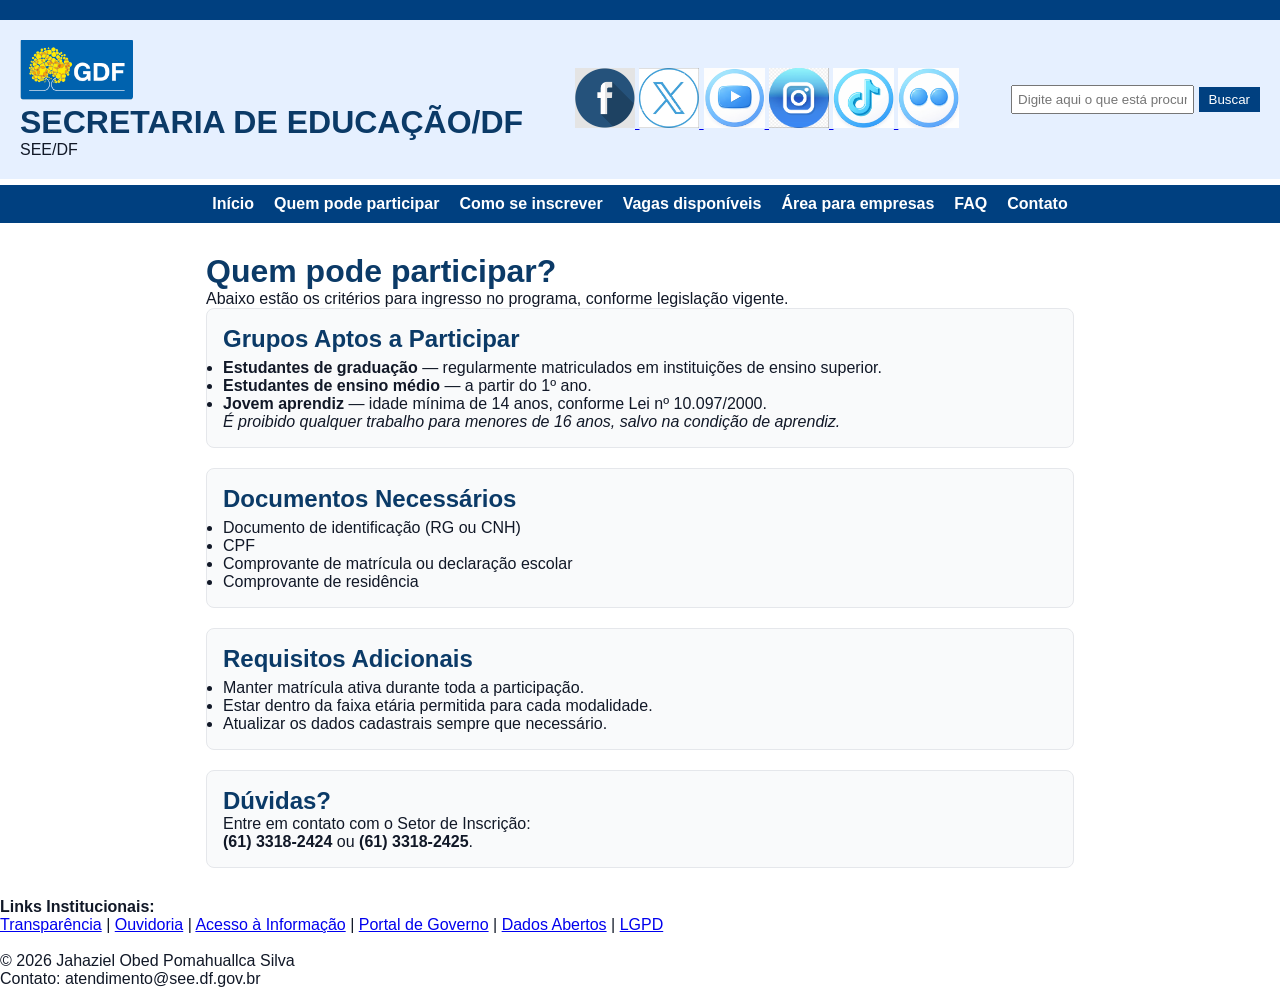
<file: quem-pode-participar.html>
<!doctype html>
<html lang="pt-br">
<head>
<meta charset="utf-8">
<meta name="viewport" content="width=device-width, initial-scale=1">
<title>SEE/DF — Quem pode participar</title>
<link rel="stylesheet" href="styles.css">
<body>
  <!--Barra superior-->
    <div class="top-bar"></div>
<!-- Cabeçalho principal -->
<header>
  <div class="logo">
    <title>images</title>
    <img src="imagem/logo-gdf.png" alt=""> 
    <class="title">
        <h1>SECRETARIA DE EDUCAÇÃO/DF</h1>
        <p>SEE/DF</p>
    </div>
    <div class="logo">
        <a href="https://www.facebook.com/educadf/" target="_blank"><img src="imagem/logo-facebook.png" alt="Facebook">
        <a href="https://x.com/educadf" target="_blank"><img src="imagem/logo-X.png" alt="X">
        <a href="https://www.youtube.com/channel/UCbtXh3i-jkJ6vi-5nkzqukw" target="_blank"><img src="imagem/logo-youtube.png" alt="YouTube">
        <a href="https://www.instagram.com/educadf/" target="_blank"><img src="imagem/logo-instagram.png" alt="Instagram">
        <a href="https://www.tiktok.com/@educadf" target="_blank"><img src="imagem/logo-toktok.png" alt="TikTok">
        <a href="https://www.flickr.com/photos/199955563@N07/albums/" target="_blank"><img src="imagem/logo-flickr.png" alt="Flickr"></a>
    </div>
    <div class="search">
        <input type="text" placeholder="Digite aqui o que está procurando">
        <button>Buscar</button>
    </div>
</header>
<!--Menu principal-->
<nav class="main-menu">
    <ul>
        <li><a href="index.html" class="active">Início</a></li>
        <li><a href="quem-pode-participar.html">Quem pode participar</a></li>
        <li><a href="como-se-inscrever.html">Como se inscrever</a></li>
        <li><a href="vagas.html">Vagas disponíveis</a></li>
        <li><a href="empresas.html">Área para empresas</a></li>
        <li><a href="faq.html">FAQ</a></li>
        <li><a href="contato.html">Contato</a></li>
    </ul>
</nav>
<style>
    :root{
        --azul-topo:#005EB8;
        --azul-menu:#0B3A67;
        --azul-link:#005EB8;
        --cinza-borda:#e5e7eb;
        --fundo:#ffffff;
        --texto:#111827;
    }

    body{
        margin:0; font-family:Arial, Helvetica, sans-serif;
        color:var(--texto); background:var(--fundo);
    }

    /* TOPO */
    .topo{
        background:var(--azul-topo);
        padding:10px 16px;
        display:flex; justify-content:space-between; align-items:center;
    }
    .topo img{ height:40px; }
    .titulo-topo{
        color:#fff; font-weight:bold; font-size:20px; margin-left:8px;
    }
    .redes a img{ height:28px; margin-left:6px; }

    /* MENU */
    .menu{
        background:var(--azul-menu);
        padding:8px 10px;
        display:flex; gap:20px; flex-wrap:wrap;
    }
    .menu a{
        color:#fff; text-decoration:none; font-size:14px;
    }
    .menu a:hover{ text-decoration:underline; }

    /* CONTEÚDO */
    .container{
        max-width:900px; margin:30px auto; padding:0 16px;
    }
    h1, h2{ color:#0B3A67; }

    .card{
        border:1px solid var(--cinza-borda);
        border-radius:8px;
        background:#f9fafb;
        padding:16px;
        margin-bottom:20px;
    }

    ul{ margin-top:6px; }

    /* RODAPÉ */
    footer{
        margin-top:40px;
        padding:18px;
        text-align:center;
        border-top:1px solid var(--cinza-borda);
        font-size:13px;
    }
    footer a{
        color:var(--azul-link);
        text-decoration:none;
        margin:0 6px;
    }
</style>

</head>

<body>
<!-- CONTEÚDO PRINCIPAL -->
<div class="container">

    <h1>Quem pode participar?</h1>
    <p>Abaixo estão os critérios para ingresso no programa, conforme legislação vigente.</p>

    <!-- GRUPOS -->
    <div class="card">
        <h2>Grupos Aptos a Participar</h2>
        <ul>
            <li><strong>Estudantes de graduação</strong> — regularmente matriculados em instituições de ensino superior.</li>
            <li><strong>Estudantes de ensino médio</strong> — a partir do 1º ano.</li>
            <li><strong>Jovem aprendiz</strong> — idade mínima de 14 anos, conforme Lei nº 10.097/2000.</li>
        </ul>
        <p><em>É proibido qualquer trabalho para menores de 16 anos, salvo na condição de aprendiz.</em></p>
    </div>

    <!-- DOCUMENTOS NECESSÁRIOS -->
    <div class="card">
        <h2>Documentos Necessários</h2>
        <ul>
            <li>Documento de identificação (RG ou CNH)</li>
            <li>CPF</li>
            <li>Comprovante de matrícula ou declaração escolar</li>
            <li>Comprovante de residência</li>
        </ul>
    </div>

    <!-- OBSERVAÇÕES -->
    <div class="card">
        <h2>Requisitos Adicionais</h2>
        <ul>
            <li>Manter matrícula ativa durante toda a participação.</li>
            <li>Estar dentro da faixa etária permitida para cada modalidade.</li>
            <li>Atualizar os dados cadastrais sempre que necessário.</li>
        </ul>
    </div>

    <!-- CONTATO -->
    <div class="card">
        <h2>Dúvidas?</h2>
        <p>Entre em contato com o Setor de Inscrição:</p>
        <p><strong>(61) 3318‑2424</strong> ou <strong>(61) 3318‑2425</strong>.</p>
    </div>

</div>

<!-- RODAPÉ -->
<footerstyle="background-color:#f2f2f2; padding:20px; text-align:center; font-size:14px;">
        <div>
          <strong>Links Institucionais:</strong><br>
          <a href="https://www.transparencia.df.gov.br" target="_blank">Transparência</a> |
          <a href="https://www.ouvidoria.df.gov.br" target="_blank">Ouvidoria</a> |
          <a href="https://www.acessoainformacao.gov.br" target="_blank">Acesso à Informação</a> |
          <a href="https://www.portal.df.gov.br" target="_blank">Portal de Governo</a> |
          <a href="https://www.dadosabertos.df.gov.br" target="_blank">Dados Abertos</a> |
          <a href="https://www.lgpd.df.gov.br" target="_blank">LGPD</a>
        </div>
        <br>
        <div>
        <p>&copy; 2026 Jahaziel Obed Pomahuallca Silva</p>
    <p>Contato: atendimento@see.df.gov.br</p>
</footer>
</body>
</html>
</file>
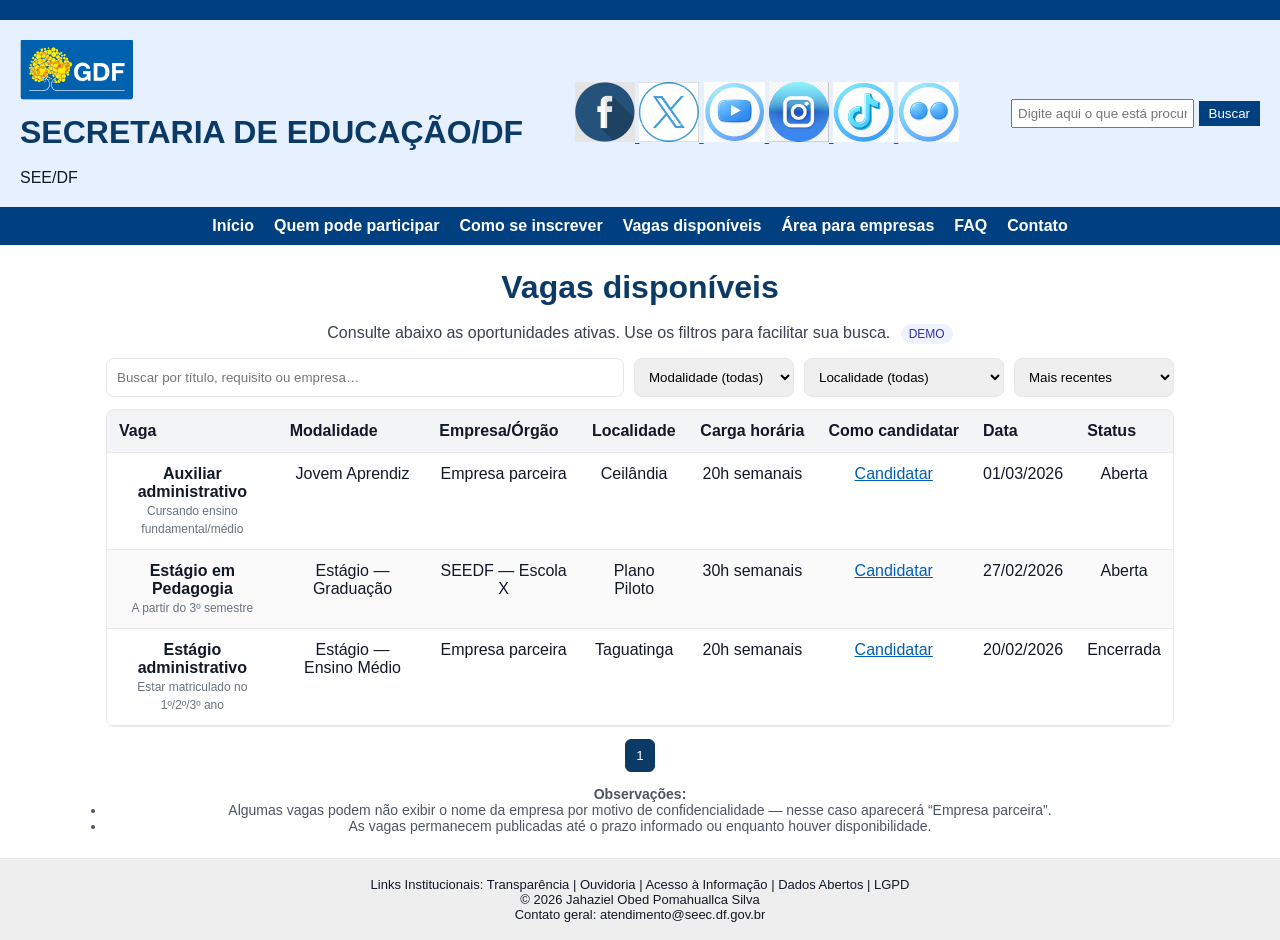
<file: vagas.html>
<!doctype html>
<html lang="pt-br">
<head>
<meta charset="utf-8">
<meta name="viewport" content="width=device-width, initial-scale=1">
<title>SEE/DF — Vagas disponíveis</title>
<link rel="stylesheet" href="styles.css">
<body>
  <!--Barra superior-->
    <div class="top-bar"></div>
<!-- Cabeçalho principal -->
<header>
  <div class="logo">
    <title>images</title>
    <img src="imagem/logo-gdf.png" alt=""> 
    <class="title">
        <h1>SECRETARIA DE EDUCAÇÃO/DF</h1>
        <p>SEE/DF</p>
    </div>
    <div class="logo">
        <a href="https://www.facebook.com/educadf/" target="_blank"><img src="imagem/logo-facebook.png" alt="Facebook">
        <a href="https://x.com/educadf" target="_blank"><img src="imagem/logo-X.png" alt="X">
        <a href="https://www.youtube.com/channel/UCbtXh3i-jkJ6vi-5nkzqukw" target="_blank"><img src="imagem/logo-youtube.png" alt="YouTube">
        <a href="https://www.instagram.com/educadf/" target="_blank"><img src="imagem/logo-instagram.png" alt="Instagram">
        <a href="https://www.tiktok.com/@educadf" target="_blank"><img src="imagem/logo-toktok.png" alt="TikTok">
        <a href="https://www.flickr.com/photos/199955563@N07/albums/" target="_blank"><img src="imagem/logo-flickr.png" alt="Flickr"></a>
    </div>
    <div class="search">
        <input type="text" placeholder="Digite aqui o que está procurando">
        <button>Buscar</button>
    </div>
</header>
<!--Menu principal-->
<nav class="main-menu">
    <ul>
        <li><a href="index.html" class="active">Início</a></li>
        <li><a href="quem-pode-participar.html">Quem pode participar</a></li>
        <li><a href="como-se-inscrever.html">Como se inscrever</a></li>
        <li><a href="vagas.html">Vagas disponíveis</a></li>
        <li><a href="empresas.html">Área para empresas</a></li>
        <li><a href="faq.html">FAQ</a></li>
        <li><a href="contato.html">Contato</a></li>
    </ul>
</nav>
<style>
    :root{
        --azul-topo:#005EB8;
        --azul-menu:#0B3A67;
        --azul-link:#005EB8;
        --cinza-borda:#e5e7eb;
        --fundo:#ffffff;
        --texto:#111827;
    }
    *{box-sizing:border-box}
    body{
        margin:0; font-family:Arial, Helvetica, sans-serif;
        color:var(--texto); background:var(--fundo);
    }

    /* TOPO */
    .topo{
        background:var(--azul-topo);
        padding:10px 16px;
        display:flex; justify-content:space-between; align-items:center;
    }
    .topo img{ height:40px; }
    .titulo-topo{ color:#fff; font-weight:bold; font-size:20px; margin-left:8px;}
    .redes a img{ height:28px; margin-left:6px; }

    /* MENU */
    .menu{
        background:var(--azul-menu);
        padding:8px 10px;
        display:flex; gap:20px; flex-wrap:wrap;
    }
    .menu a{ color:#fff; text-decoration:none; font-size:14px; }
    .menu a:hover{ text-decoration:underline; }

    /* CONTEÚDO */
    .container{ max-width:1100px; margin:24px auto; padding:0 16px; }
    h1{ text-align:center; margin:10px 0 18px 0; color:#0B3A67; }

    /* FILTROS */
    .filtros{
        display:grid; gap:10px;
        grid-template-columns: 1fr 160px 200px 160px;
        margin-bottom:12px;
    }
    .filtros input, .filtros select{
        padding:10px; border:1px solid var(--cinza-borda); border-radius:8px;
    }
    .badge{
        display:inline-block; font-size:12px; background:#eef2ff; color:#3730a3;
        padding:3px 8px; border-radius:999px; margin-left:6px;
    }

    /* TABELA */
    .tabela-wrap{ overflow:auto; border:1px solid var(--cinza-borda); border-radius:8px; }
    table{ border-collapse:collapse; width:100%; min-width:840px; background:#fff; }
    thead th{
        background:#f3f4f6; color:#111827; text-align:left; font-weight:bold;
        padding:12px; border-bottom:1px solid var(--cinza-borda); cursor:pointer;
        white-space:nowrap;
    }
    tbody td{ padding:12px; border-bottom:1px solid var(--cinza-borda); vertical-align:top; }
    tbody tr:nth-child(even){ background:#fafafa; }
    a{ color:var(--azul-link); }

    /* PAGINAÇÃO */
    .paginacao{
        display:flex; justify-content:center; gap:6px; margin-top:12px; flex-wrap:wrap;
    }
    .paginacao button{
        border:1px solid var(--cinza-borda); background:#fff; padding:8px 10px; border-radius:6px; cursor:pointer;
    }
    .paginacao button.ativo{ background:#0B3A67; color:#fff; border-color:#0B3A67; }

    /* RODAPÉ */
    footer{
        margin-top:24px; padding:18px; text-align:center; border-top:1px solid var(--cinza-borda); font-size:13px;
    }
    footer a{ color:var(--azul-link); text-decoration:none; margin:0 6px; }

    /* RESPONSIVO */
    @media (max-width:820px){
        .filtros{ grid-template-columns: 1fr 1fr; }
    }
</style>
</head>

<body>

<main class="container">
    <h1>Vagas disponíveis</h1>
    <p style="text-align:center;color:#374151;margin:0 0 14px 0;">
        Consulte abaixo as oportunidades ativas. Use os filtros para facilitar sua busca.
        <span class="badge" title="atualização manual de exemplo">DEMO</span>
    </p>

    <!-- FILTROS -->
    <section class="filtros" aria-label="Filtros de vagas">
        <input type="text" id="busca" placeholder="Buscar por título, requisito ou empresa…">
        <select id="modalidade">
            <option value="">Modalidade (todas)</option>
            <option>Estágio — Ensino Médio</option>
            <option>Estágio — Graduação</option>
            <option>Jovem Aprendiz</option>
        </select>
        <select id="localidade">
            <option value="">Localidade (todas)</option>
            <option>Plano Piloto</option>
            <option>Taguatinga</option>
            <option>Ceilândia</option>
            <option>Gama</option>
            <option>Outras Regionais</option>
        </select>
        <select id="ordenar">
            <option value="data_desc">Mais recentes</option>
            <option value="data_asc">Mais antigas</option>
        </select>
    </section>

    <!-- TABELA -->
    <div class="tabela-wrap" role="region" aria-label="Lista de vagas">
        <table id="tabela-vagas">
            <thead>
                <tr>
                    <th data-sort="titulo">Vaga</th>
                    <th data-sort="modalidade">Modalidade</th>
                    <th data-sort="empresa">Empresa/Órgão</th>
                    <th data-sort="localidade">Localidade</th>
                    <th data-sort="carga">Carga horária</th>
                    <th>Como candidatar</th>
                    <th data-sort="data">Data</th>
                    <th data-sort="status">Status</th>
                </tr>
            </thead>
            <tbody id="tbody-vagas">
                <!-- Exemplo de dados locais (você pode remover quando usar CSV/planilha) -->
            </tbody>
        </table>
    </div>

    <!-- Paginação -->
    <div class="paginacao" id="paginacao"></div>

    <!-- Observações -->
    <div style="margin-top:14px; font-size:14px; color:#4b5563;">
        <strong>Observações:</strong>
        <ul>
            <li>Algumas vagas podem não exibir o nome da empresa por motivo de confidencialidade — nesse caso aparecerá “Empresa parceira”.</li>
            <li>As vagas permanecem publicadas até o prazo informado ou enquanto houver disponibilidade.</li>
        </ul>
    </div>
</main>

<!-- RODAPÉ -->
<footer>
    Links Institucionais:
    Transparência</a> |
    Ouvidoria</a> |
    Acesso à Informação</a> |
    Dados Abertos</a> |
    LGPD</a>

    <p>© 2026 Jahaziel Obed Pomahuallca Silva</p>
    <p>Contato geral: atendimento@seec.df.gov.br</p>
</footer>

<script>
/* ======== DADOS DE EXEMPLO (remova ao integrar com CSV/planilha) ======== */
const vagasExemplo = [
  {
    titulo:"Auxiliar administrativo",
    modalidade:"Jovem Aprendiz",
    empresa:"Empresa parceira",
    localidade:"Ceilândia",
    carga:"20h semanais",
    requisitos:"Cursando ensino fundamental/médio",
    link:"https://exemplo.gov.br/candidatar/1",
    data:"2026-03-01",
    status:"Aberta"
  },
  {
    titulo:"Estágio em Pedagogia",
    modalidade:"Estágio — Graduação",
    empresa:"SEEDF — Escola X",
    localidade:"Plano Piloto",
    carga:"30h semanais",
    requisitos:"A partir do 3º semestre",
    link:"https://exemplo.gov.br/candidatar/2",
    data:"2026-02-27",
    status:"Aberta"
  },
  {
    titulo:"Estágio administrativo",
    modalidade:"Estágio — Ensino Médio",
    empresa:"Empresa parceira",
    localidade:"Taguatinga",
    carga:"20h semanais",
    requisitos:"Estar matriculado no 1º/2º/3º ano",
    link:"https://exemplo.gov.br/candidatar/3",
    data:"2026-02-20",
    status:"Encerrada"
  }
];
/* ======================================================================= */

const state = {
  dados: [...vagasExemplo],
  pagina: 1,
  porPagina: 10,
  ordenacao: "data_desc",
  filtros: { q:"", modalidade:"", localidade:"" }
};

const tbody = document.getElementById("tbody-vagas");
const paginacao = document.getElementById("paginacao");

function aplicaFiltrosOrdenacao(){
  let lista = [...state.dados];

  // Filtro texto
  const q = state.filtros.q.toLowerCase();
  if(q){
    lista = lista.filter(v => 
      (v.titulo||"").toLowerCase().includes(q) ||
      (v.requisitos||"").toLowerCase().includes(q) ||
      (v.empresa||"").toLowerCase().includes(q)
    );
  }
  if(state.filtros.modalidade){
    lista = lista.filter(v => v.modalidade === state.filtros.modalidade);
  }
  if(state.filtros.localidade){
    lista = lista.filter(v => v.localidade === state.filtros.localidade);
  }

  // Ordenação por data
  if(state.ordenacao === "data_desc"){
    lista.sort((a,b)=> (b.data||"").localeCompare(a.data||""));
  }else if(state.ordenacao === "data_asc"){
    lista.sort((a,b)=> (a.data||"").localeCompare(b.data||""));
  }

  return lista;
}

function render(){
  const lista = aplicaFiltrosOrdenacao();
  const inicio = (state.pagina-1)*state.porPagina;
  const paginaItens = lista.slice(inicio, inicio+state.porPagina);

  // Tabela
  tbody.innerHTML = paginaItens.map(v => `
    <tr>
        <td><strong>${v.titulo}</strong><br><span style="font-size:12px;color:#6b7280;">${v.requisitos||""}</span></td>
        <td>${v.modalidade||""}</td>
        <td>${v.empresa||"Empresa parceira"}</td>
        <td>${v.localidade||""}</td>
        <td>${v.carga||""}</td>
        <td>${v.link?`<a href="${v.link}" target="_blank" rel="noopener">Candidatar</a>`:"—"}</td>
        <td>${v.data? new Date(v.data).toLocaleDateString("pt-BR"):"—"}</td>
        <td>${v.status||"Aberta"}</td>
    </tr>
  `).join("");

  // Paginação
  const totalPaginas = Math.max(1, Math.ceil(lista.length/state.porPagina));
  paginacao.innerHTML = "";
  for(let p=1; p<=totalPaginas; p++){
    const btn = document.createElement("button");
    btn.textContent = p;
    btn.className = p===state.pagina ? "ativo" : "";
    btn.onclick = ()=>{ state.pagina=p; render(); }
    paginacao.appendChild(btn);
  }
}

// Eventos filtros
document.getElementById("busca").addEventListener("input", e=>{
  state.filtros.q = e.target.value; state.pagina=1; render();
});
document.getElementById("modalidade").addEventListener("change", e=>{
  state.filtros.modalidade = e.target.value; state.pagina=1; render();
});
document.getElementById("localidade").addEventListener("change", e=>{
  state.filtros.localidade = e.target.value; state.pagina=1; render();
});
document.getElementById("ordenar").addEventListener("change", e=>{
  state.ordenacao = e.target.value; state.pagina=1; render();
});

// Inicializa
render();
</script>
</body>
</html>
</file>
<file: styles.css>
p {
    color: ;
    font-size: ;
    margin: 
}
.paragrafo-destaque {
    background-color: yellow;
    padding: 10;
    border-left: 5px solid yellow;
}

/* Reset básico */
* {
    margin: 0;
    padding: 0;
    box-sizing: border-box;
  }
  
  body {
    font-family: Arial, sans-serif;
    background-color: #f9f9f9;
  }
  
  /* Barra superior */
  .top-bar {
    background-color: #004080;
    padding: 10px;
  }
  
  .top-bar ul {
    list-style: none;
    display: flex;
    flex-wrap: wrap;
    justify-content: center;
    gap: 15px;
  }
  
  .top-bar a {
    color: white;
    text-decoration: none;
    font-size: 14px;
  }
  
  .top-bar a:hover {
    text-decoration: underline;
  }
  
  /* Cabeçalho */
  header {
    display: flex;
    align-items: center;
    justify-content: space-between;
    padding: 20px;
    background-color: #e6f0ff;
  }
  
  .logo img {
    height: 60px;
  }
  
  .title h1 {
    color: #004080;
    font-size: 22px;
  }
  
  .title p {
    font-weight: bold;
    color: #333;
  }
  
  .social a {
    margin: 0 5px;
    text-decoration: none;
    color: #004080;
  }
  
  .search input {
    padding: 5px;
  }
  
  .search button {
    padding: 5px 10px;
    background-color: #004080;
    color: white;
    border: none;
    cursor: pointer;
  }
  
  .search button:hover {
    background-color: #0066cc;
  }
  
  /* Menu principal */
  .main-menu {
    background-color: #004080;
  }
  
  .main-menu ul {
    list-style: none;
    display: flex;
    justify-content: center;
    gap: 20px;
    padding: 10px;
  }
  
  .main-menu a {
    color: white;
    text-decoration: none;
    font-weight: bold;
  }
  
  .main-menu a:hover {
    text-decoration: underline;
  }
  
  /* Conteúdo */
  main {
    padding: 20px;
    text-align: center;
  }
  
  main h2 {
    color: #004080;
  }
  
  /* Rodapé */
  footer {
    background-color: #eee;
    text-align: center;
    padding: 10px;
    margin-top: 20px;
  }
</file>
